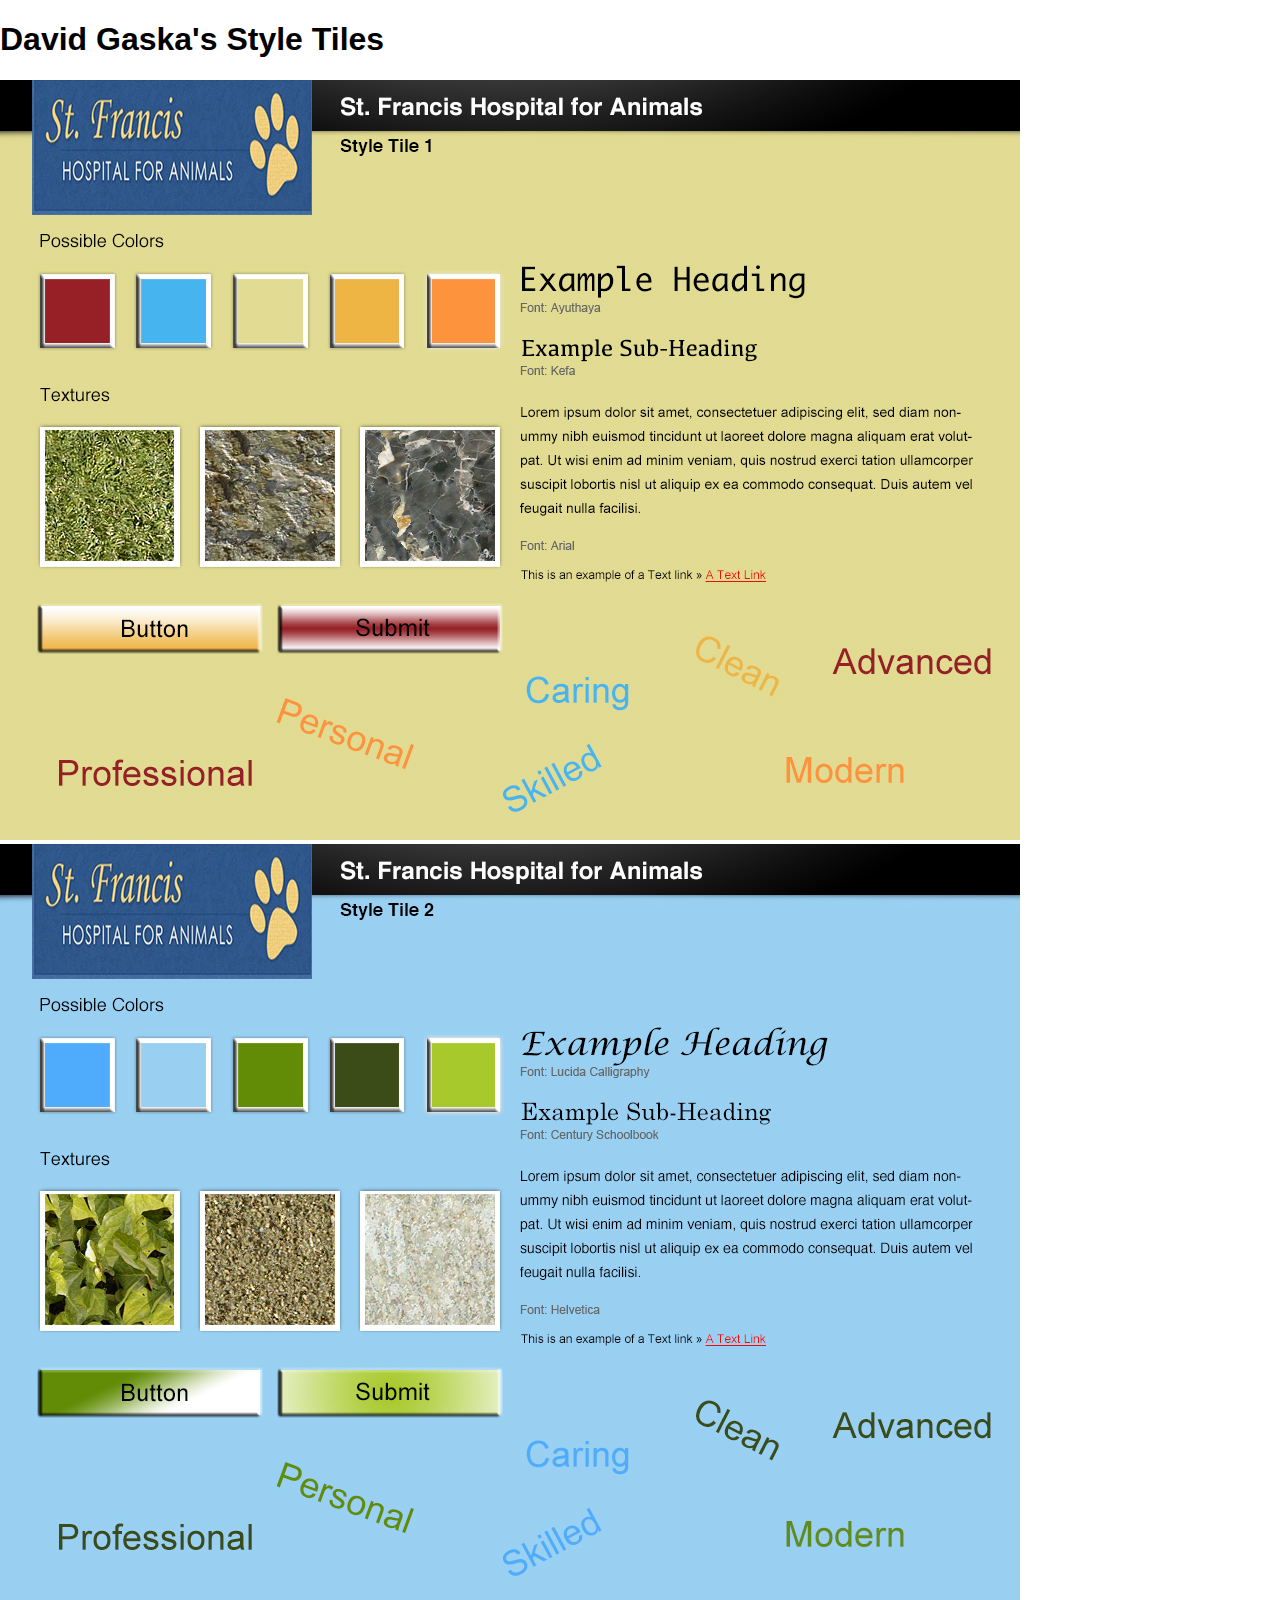
<file: activities/style_tiles/index.html>
<!doctype html>
<!--[if lt IE 7]> <html class="no-js lt-ie9 lt-ie8 lt-ie7" lang="en"> <![endif]-->
<!--[if IE 7]>    <html class="no-js lt-ie9 lt-ie8" lang="en"> <![endif]-->
<!--[if IE 8]>    <html class="no-js lt-ie9" lang="en"> <![endif]-->
<!--[if gt IE 8]><!--><html class="no-js" lang="en"> <!--<![endif]-->
<head>
	<meta charset="utf-8">
	<meta http-equiv="X-UA-Compatible" content="IE=edge,chrome=1">

	<title>Style Tile</title>
	<meta name="description" content="">
	<meta name="author" content="">

	<meta name="viewport" content="width=device-width">

	<link rel="stylesheet" href="css/normalize.css">
	<link rel="stylesheet" href="css/style.css">
	
	<script src="js/modernizr-2.6.2.min.js"></script>
	
</head>
	<body>
		<h1>David Gaska's Style Tiles</h1>
		<section>
			<img src="images/style_tile_1.jpg" alt="style tile 1">
			<img src="images/style_tile_2.jpg" alt="style tile 2">
		</section>
	</body>
</html>
</file>
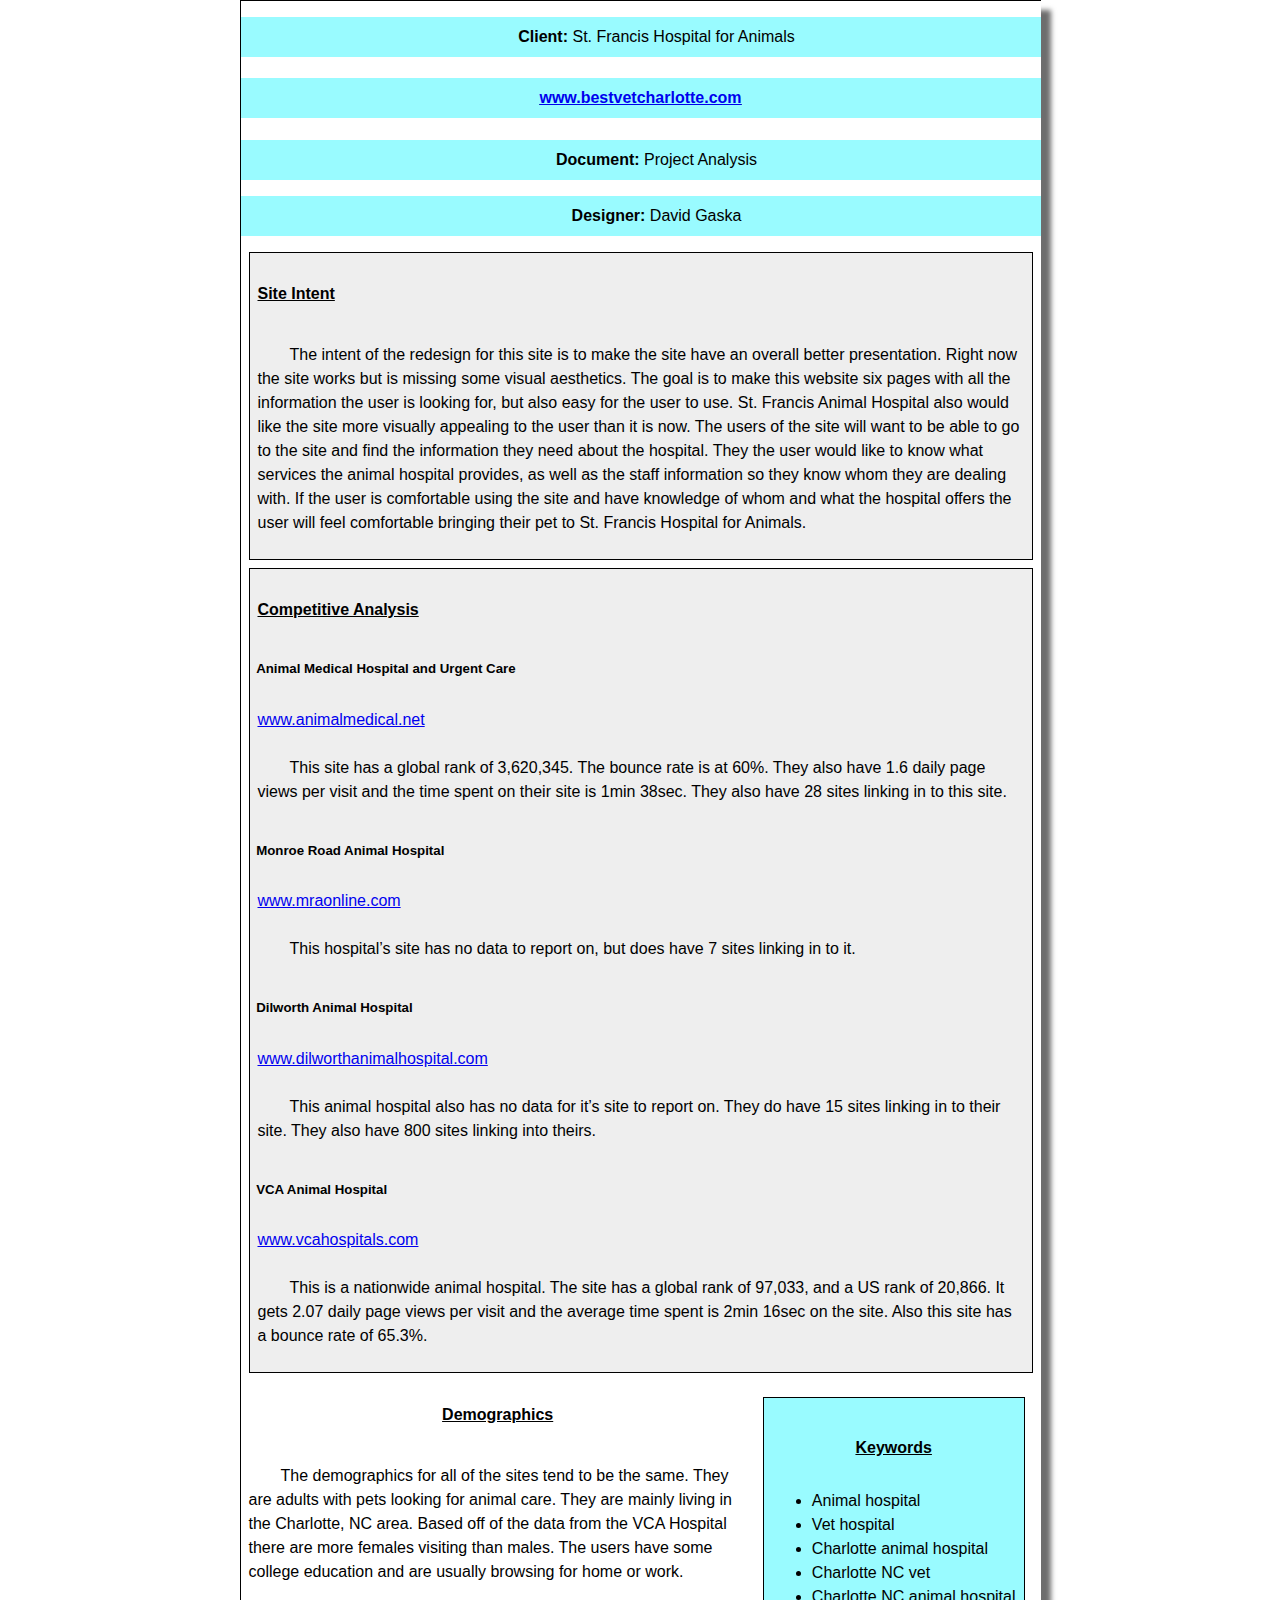
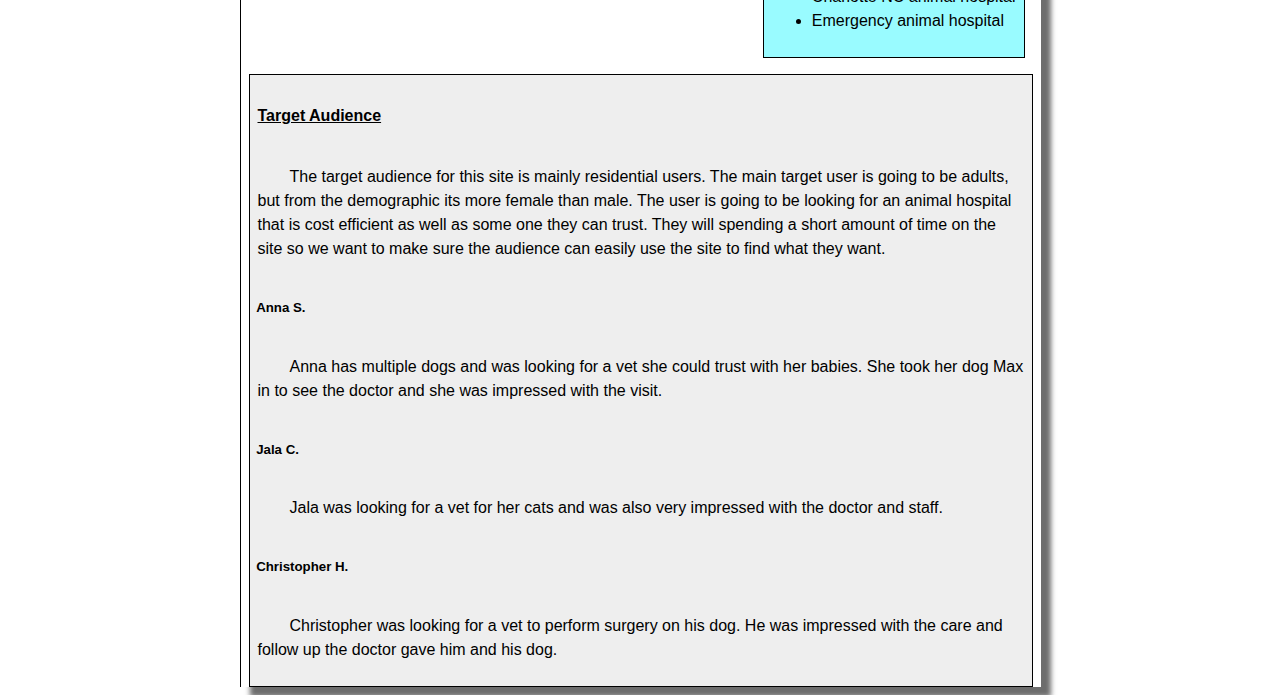
<file: activities/analysis/gaska_david-project_analysis.html>
<!DOCTYPE html>
<html lang="en">
	<head>
		<meta charset="utf-8">
		<meta name="viewport" content="width=device-width, initial-scale=1.0">
		<title>Project Analysis</title>
		<link rel="stylesheet" href="css/project_analysis.css">
	</head>
	<body>
	
			<p class="top"><strong>Client:</strong> St. Francis Hospital for Animals</p>
			<h4 class="top"><a href="http://www.bestvetcharlotte.com/links.html">www.bestvetcharlotte.com</a></h4>
			<p class="top"><strong>Document:</strong> Project Analysis</p>
			<p class="top"><strong>Designer:</strong> David Gaska</p>
		
		<div id="intent">
			<h4 id="intent_head">Site Intent</h4>
				<p>The intent of the redesign for this site is to make the site have an overall better presentation. 
				Right now the site works but is missing some visual aesthetics. The goal is to make this website six 
				pages with all the information the user is looking for, but also easy for the user to use. St. Francis 
				Animal Hospital also would like the site more visually appealing to the user than it is now. The users 
				of the site will want to be able to go to the site and find the information they need about the hospital. 
				They the user would like to know what services the animal hospital provides, as well as the staff 
				information so they know whom they are dealing with. If the user is comfortable using the site and have 
				knowledge of whom and what the hospital offers the user will feel comfortable bringing their pet to 
				St. Francis Hospital for Animals.</p>
		</div>
		<div id="competition">
		<h4>Competitive Analysis</h4>
			<h5>Animal Medical Hospital and Urgent Care</h5>
				<a href="http://www.animalmedical.net">www.animalmedical.net</a>
				<p>This site has a global rank of 3,620,345. The bounce rate is at 60%. They also have 1.6 daily 
				page views per visit and the time spent on their site is 1min 38sec. They also have 28 sites linking 
				in to this site.</p>
			<h5>Monroe Road Animal Hospital</h5>
			<a href="http://www.mrahonline.com">www.mraonline.com</a>
				<p>This hospital’s site has no data to report on, but does have 7 sites linking in to it.</p>
			<h5>Dilworth Animal Hospital</h5>
			<a href="http://www.dilworthanimalhospital.com">www.dilworthanimalhospital.com</a>
				<p>This animal hospital also has no data for it’s site to report on. They do have 15 sites linking 
				in to their site. They also have 800 sites linking into theirs.</p>
			<h5>VCA Animal Hospital</h5>
			<a href="http://www.vcahospitals.com"> www.vcahospitals.com </a>
				<p>This is a nationwide animal hospital. The site has a global rank of 97,033, and a US rank of 20,866. 
				It gets 2.07 daily page views per visit and the average time spent is 2min 16sec on the site. Also this 
				site has a bounce rate of 65.3%. </p>
		</div>
		
		<aside>		
			<h4 id="aside_head">Keywords</h4>
				<ul>
					<li>Animal hospital</li>
					<li>Vet hospital</li>
					<li>Charlotte animal hospital</li>
					<li>Charlotte NC vet</li>
					<li>Charlotte NC animal hospital</li>
					<li>Emergency animal hospital</li>
				</ul>
		</aside>
		
		<div id="demo">
		<h4 id="demo_head">Demographics</h4>
			<p>The demographics for all of the sites tend to be the same. They are adults with pets looking for animal 
			care. They are mainly living in the Charlotte, NC area. Based off of the data from the VCA Hospital there 
			are more females visiting than males. The users have some college education and are usually browsing for 
			home or work.</p>
		</div>
		
		<div id="audience">
		<h4>Target Audience</h4>
			<p>The target audience for this site is mainly residential users. The main target user is going to be 
			adults, but from the demographic its more female than male. The user is going to be looking for an animal 
			hospital that is cost efficient as well as some one they can trust. They will spending a short amount of time 
			on the site so we want to make sure the audience can easily use the site to find what they want.</p>
			<h5>Anna S.</h5>
				<p>Anna has multiple dogs and was looking for a vet she could trust with her babies. She took her dog 
				Max in to see the doctor and she was impressed with the visit.</p>
			<h5>Jala C.</h5>
				<p>Jala was looking for a vet for her cats and was also very impressed with the doctor and staff.</p>
			<h5>Christopher H.</h5>
				<p>Christopher was looking for a vet to perform surgery on his dog. He was impressed with the care 
				and follow up the doctor gave him and his dog.</p>
		</div>
	</body>
</html>
</file>
<file: activities/style_tiles/css/style.css>
/*
Responsive 996px grid system ~ Style CSS.
Copyright 2013, Josh Cope
*/

/* =============================================================================
   Site Styles
   ========================================================================== */

/* =============================================================================
   Page Styles
   ========================================================================== */

/* =============================================================================
   Media Queries
   ========================================================================== */

/* Tablet Portrait size to Base 996px */
@media only screen and (min-width: 768px) and (max-width: 995px) {}

/* All Mobile Sizes */
@media only screen and (max-width: 767px) {}

/* Mobile Landscape Size to Tablet Portrait */
@media only screen and (min-width: 480px) and (max-width: 767px) {}

/* Mobile Portrait Size to Mobile Landscape Size */
@media only screen and (max-width: 479px) {}


/* =============================================================================
   Font-Face
   ========================================================================== */
/* This is the proper syntax for an @font-face file

/* @font-face {
font-family: 'FontName';
src: url('../fonts/FontName.eot');
src: url('../fonts/FontName.eot?iefix') format('embedded-opentype'),
url('../fonts/FontName.woff') format('woff'),
url('../fonts/FontName.ttf') format('truetype'),
url('../fonts/FontName.svg#FontName') format('svg');
font-weight: normal;
font-style: normal; }
*/
</file>
<file: activities/analysis/css/project_analysis.css>
body{
	font: 100%/1.5 Tahoma, Geneva, sans-serif;
	max-width: 800px;
	margin: 0 auto;
	border-top: 1px solid #000;
	border-left: 1px solid #000;
	box-shadow: 10px 10px 5px #6d6d6d;
}

.top{
	text-align: center;
	background: #99fbff;
}

h4{
	padding: .5em;
	text-decoration: underline;
}

h5{
	padding: .5em;
}

a{
	text-align: center;
	padding: .5em;
}

#intent{
	background: #eee;
	border: 1px solid #000;
	margin: .5em;
}

p{
	padding: .5em;
	text-indent: 2em;	
}

aside{
	float: right;
	padding: .5em;
	margin: 1em;
	background: #99fbff;
	border: 1px solid #000;
}
#aside_head{
	text-align: center;
}
#demo_head{
	text-align: center;
}

#audience{
	clear: both;
}

#competition{
	border: 1px solid #000;
	margin: .5em;
	background: #eee;
}

#audience{
	border: 1px solid #000;
	background: #eee;
	margin: .5em;
}
</file>
